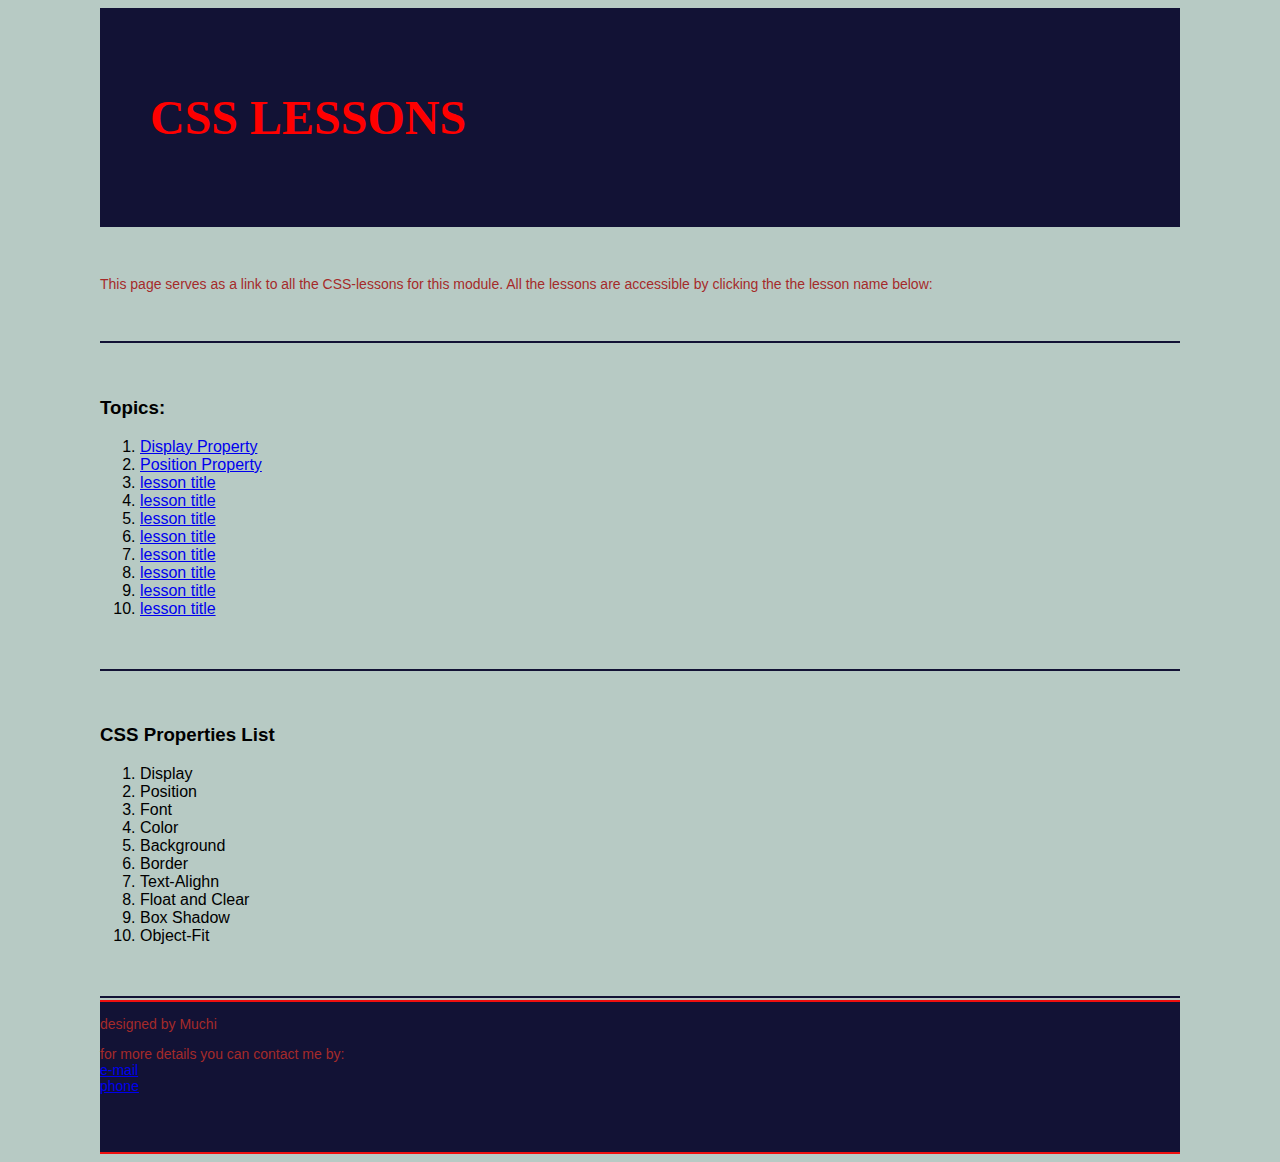
<file: 307-html-and-css/307.2-css/lesson-demos/index.html>
<!DOCTYPE html>
<html lang="en">
<head>
    <meta charset="UTF-8">
    <meta http-equiv="X-UA-Compatible" content="IE=edge">
    <meta name="viewport" content="width=device-width, initial-scale=1.0">
    <title>css lesson</title>
    <link rel="stylesheet" href="index-styles.css">
</head>
<body>

    <header>
        <h1>
            CSS LESSONS
        </h1>
    </header>

    <section>
        <p>
            This page serves as a link to all the CSS-lessons for this module. All the lessons are accessible by clicking the the lesson name below:
        </p>
    </section>

    <section>
        <h3>
            Topics:
        </h3>

       <ol>
        <li><a href="./files/display.html">Display Property</a></li>
        <li><a href="./files/position.html">Position Property</a></li>
        <li><a href="#">lesson title</a></li>
        <li><a href="#">lesson title</a></li>
        <li><a href="#">lesson title</a></li>
        <li><a href="#">lesson title</a></li>
        <li><a href="#">lesson title</a></li>
        <li><a href="#">lesson title</a></li>
        <li><a href="#">lesson title</a></li>
        <li><a href="#">lesson title</a></li>
       </ol>       

    </section>

    <section>
        <h3>CSS Properties List</h3>
        <div>
            <ol>
                <li>Display</li>
                <li>Position</li>
                <li>Font</li>
                <li>Color</li>
                <li>Background</li>
                <li>Border</li>
                <li>Text-Alighn</li>
                <li>Float and Clear</li>
                <li>Box Shadow</li>
                <li>Object-Fit</li>
            </ol>
        </div>
    </section>

    <footer>
        <p>
            designed by Muchi
            <p>
                for more details you can contact me by: <br>
                <a href="mailto:muchigora@gmail.com">e-mail</a><br>
                <a href="tel:+13176899643">phone</a>

            </p>
            <br>
            
            
        </p>    
    </footer>


    
    
</body>
</html>
</file>
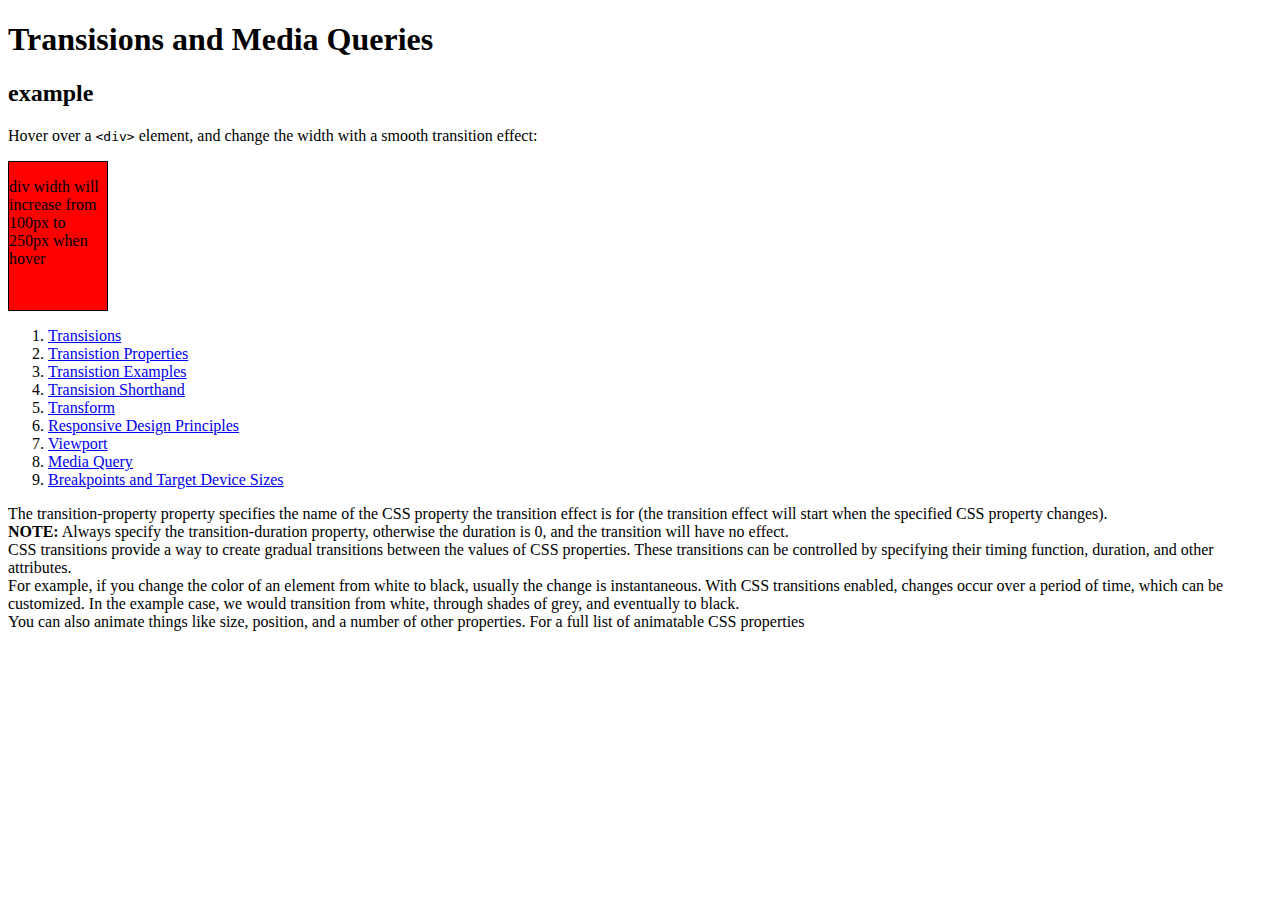
<file: 307-html-and-css/lessons-demo/307.5-transitions-and-media-query/index.html>
<!DOCTYPE html>
<html lang="en">
<head>
    <meta charset="UTF-8">
    <meta http-equiv="X-UA-Compatible" content="IE=edge">
    <meta name="viewport" content="width=device-width, initial-scale=1.0">
    <title>Transisions & Media Queries</title>

    <style>
        * {
            box-sizing: border-box;
            }
            
         .div-with-transition{
            width: 100px;
            height: 150px;
            border: 1px solid black;
            background-color: red;
        }
        .div-with-transition:hover{
            width: 250px;
            font-size: 25px;
            color: white;
        }

    </style>

</head>
<body>

    <header>
        <h1>Transisions and Media Queries</h1>
    </header>

    <div>
        <h2>example</h2>
        <p>
            Hover over a <code>&lt;div&gt;</code> element, and change the width with a smooth transition effect:
        </p>

        <div class="div-with-transition">
            <p>div width will increase from 100px to 250px when hover</p>
        </div>

        <p>
            
        </p>
    </div>

    <div>
        <ol>
            <li><a href="./files/transisions.html">Transisions</a></li>
            <li><a href="./files/properties.html">Transistion Properties</a></li>
            <li><a href="./files/examples.html">Transistion Examples</a></li>
            <li><a href="./files/shorthand.html">Transision Shorthand</a></li>
            <li><a href="./files/transform.html">Transform</a></li>
            <li><a href="./files/responsive-design.html">Responsive Design Principles</a></li>
            <li><a href="./files/viewport.html">Viewport</a></li>
            <li><a href="./files/media-query.html">Media Query</a></li>
            <li><a href="./files/device-sizes.html">Breakpoints and Target Device Sizes</a></li>
        </ol>
    </div>

    <div>
        <p> The transition-property property specifies the name of the CSS          property the transition effect is for (the transition effect will start when the specified CSS property changes).<br>
            <strong>NOTE:</strong> Always specify the transition-duration property, otherwise the duration is 0, and the transition will have no effect.<br>
            CSS transitions provide a way to create gradual transitions between the values of CSS properties. These transitions can be controlled by specifying their timing function, duration, and other attributes. <br>
            For example, if you change the color of an element from white to black, usually the change is instantaneous. With CSS transitions enabled, changes occur over a period of time, which can be customized. In the example case, we would transition from white, through shades of grey, and eventually to black. <br>
            You can also animate things like size, position, and a number of other properties. For a full list of animatable CSS properties
        </p>
    </div>
    
</body>
</html>
</file>
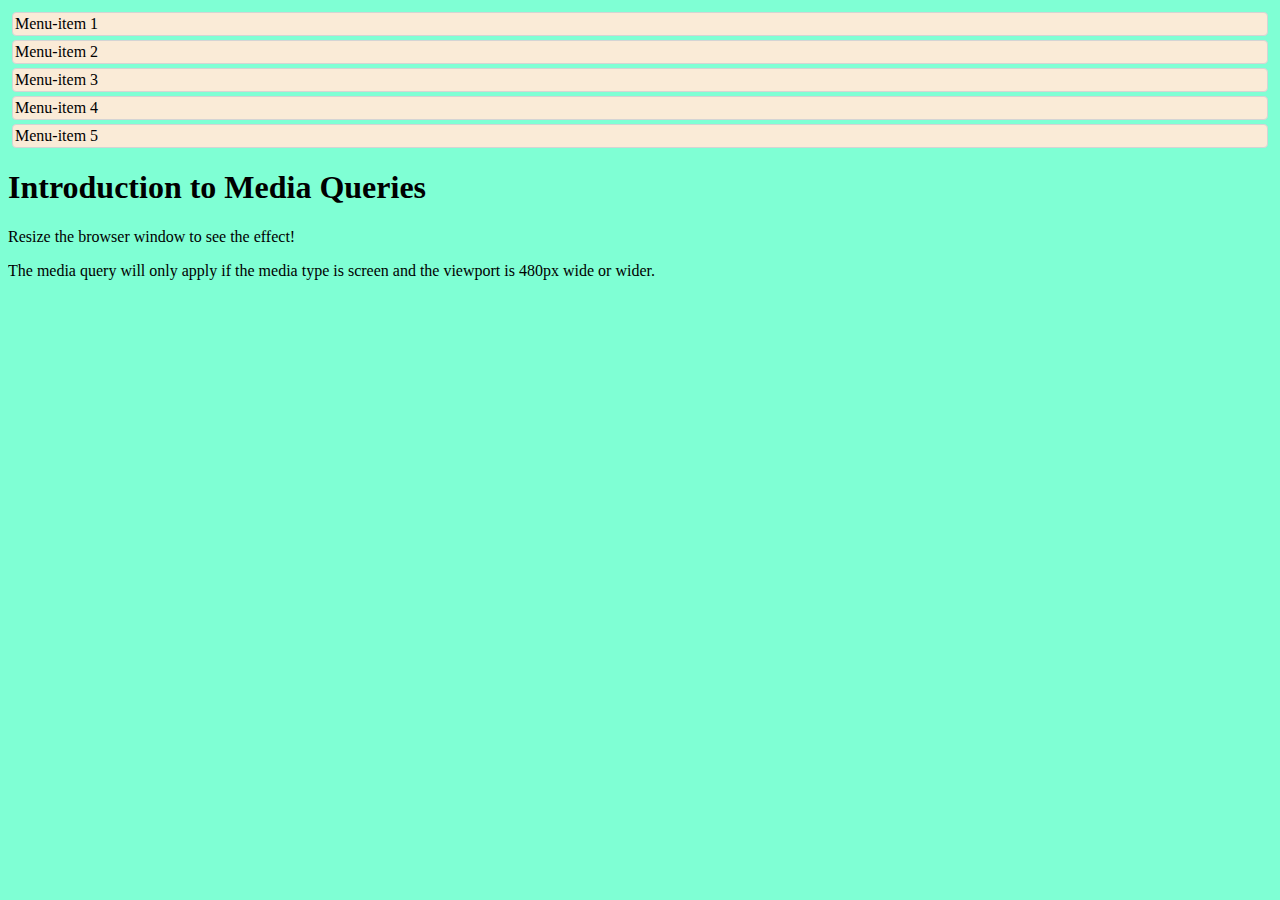
<file: 307-html-and-css/lessons-demo/307.5-transitions-and-media-query/files/media-queries/index.html>
<!DOCTYPE html>
<html lang="en">
<head>
    <meta charset="UTF-8">
    <meta http-equiv="X-UA-Compatible" content="IE=edge">
    <meta name="viewport" content="width=device-width, initial-scale=1.0">
    <title>Media Queries</title>

    <style>
        
        .wrapper {
            overflow: auto;
        }
        body {
            background-color: black;
                color: white;            
        }
        #leftsidebar{
            float: none;
            width: auto;
        }

        #menulist {
            margin: 0;
            padding: 0;
            color: black;
        }
        .menuitem{
            background-color: #CDF0F6;
            border: 1px solid #d4d4d4;
            border-radius: 4px;
            list-style-type: none;
            margin: 4px;
            padding: 2px;

        }

       @media screen and (min-width:480px){
            body {
                background-color: aquamarine;
                color: black;  
            } 
            .menuitem{
                background-color: antiquewhite;
            }       
       }
    </style>
</head>
<body>
    <div id="main">
        <!--Nav Bar-->
        <div class="wrapper">
            <div id="leftsidebar">
            <ul id="menulist">
                <li class="menuitem">Menu-item 1</li>
                <li class="menuitem">Menu-item 2</li>
                <li class="menuitem">Menu-item 3</li>
                <li class="menuitem">Menu-item 4</li>
                <li class="menuitem">Menu-item 5</li>
            </ul>
            </div>


            <!---->
        <h1>Introduction to Media Queries</h1>

        <p>
            Resize the browser window to see the effect!
        </p>
        
        <p>
            The media query will only apply if the media type is screen and the viewport is 480px wide or wider.
        </p>
    
    </div>
</body>
</html>
</file>
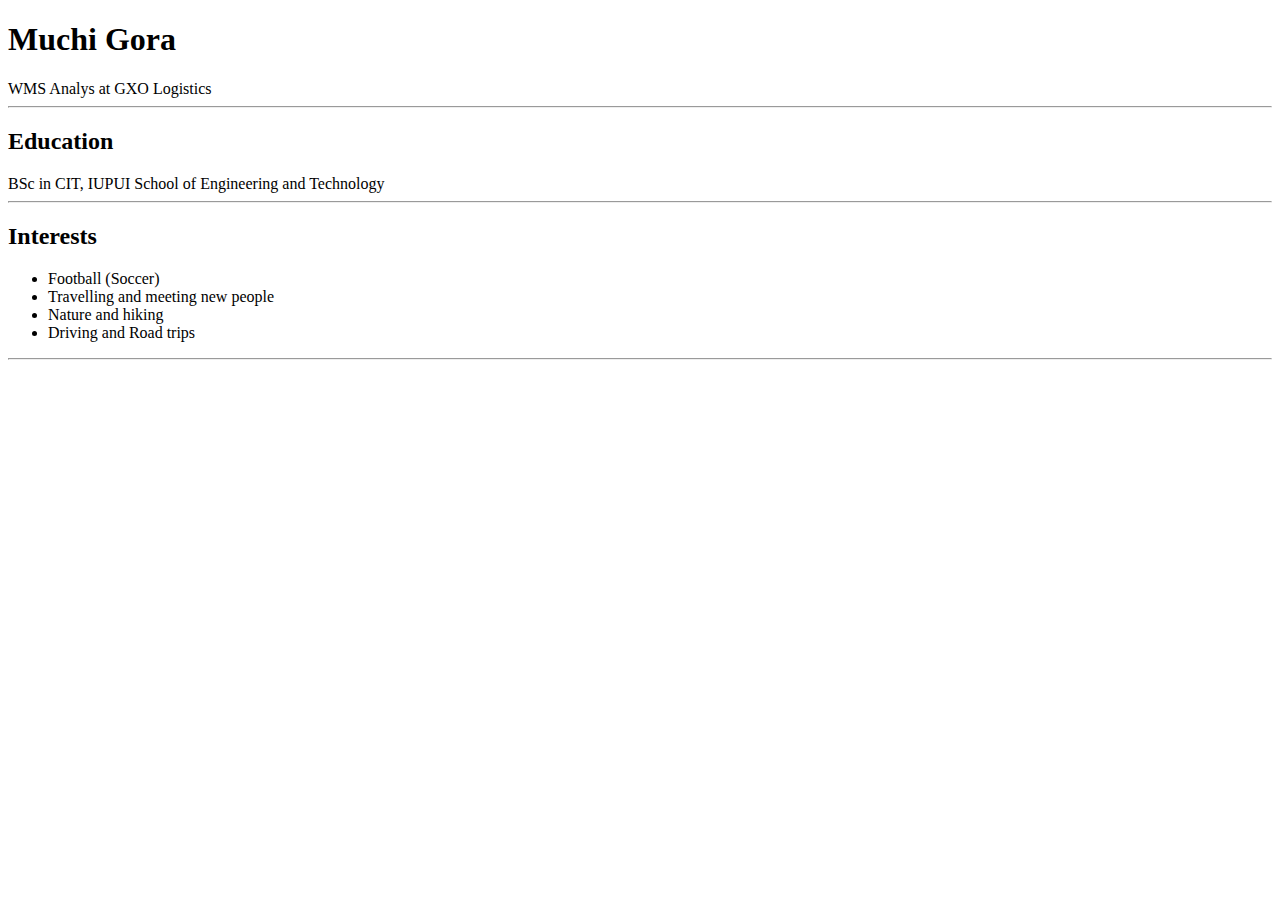
<file: 307-html-and-css/PA/resume.html>
<!DOCTYPE html>
<html lang="en">
<head>
    <meta charset="UTF-8">
    <meta http-equiv="X-UA-Compatible" content="IE=edge">
    <meta name="viewport" content="width=device-width, initial-scale=1.0">
    <title>RESUME</title>
</head>
<body>
    <h1>Muchi Gora</h1>
    WMS Analys at GXO Logistics
    <hr>

    <h2>Education</h2>
    BSc in CIT, IUPUI School of Engineering and Technology

    <hr>
    
    <h2>Interests</h2>
    <ul>
        <li>Football (Soccer)</li>
        <li>Travelling and meeting new people</li>
        <li>Nature and hiking</li>
        <li>Driving and Road trips</li>        
    </ul>

    <hr>

    
    
</body>
</html>
</file>
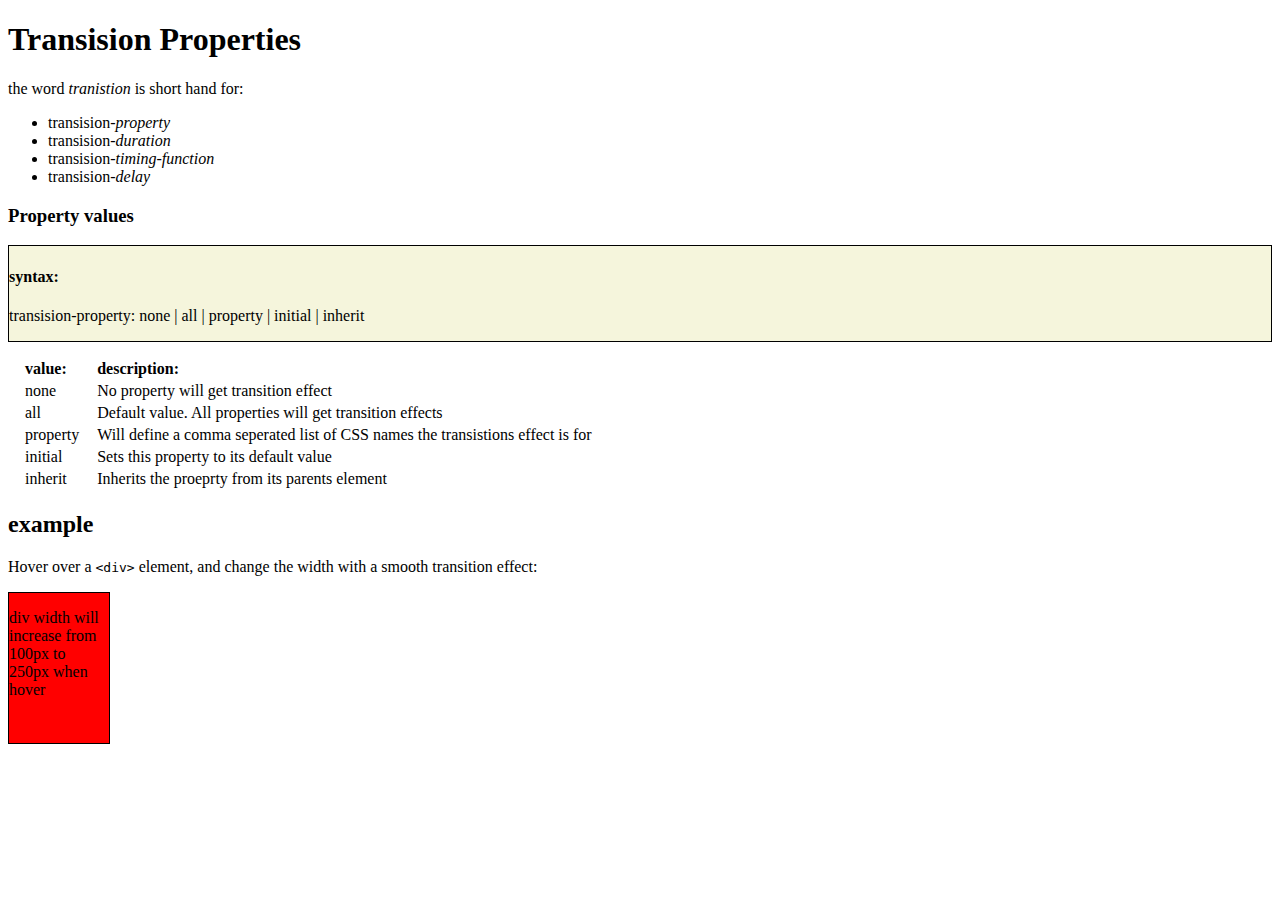
<file: 307-html-and-css/lessons-demo/307.5-transitions-and-media-query/files/properties.html>
<!DOCTYPE html>
<html lang="en">
<head>
    <meta charset="UTF-8">
    <meta http-equiv="X-UA-Compatible" content="IE=edge">
    <meta name="viewport" content="width=device-width, initial-scale=1.0">
    <title>Transision Properties</title>

    <style>
        table {
            margin-top: 15px;
            border: 1 px solid black;
            text-align: left;
        }
        th, td {
            padding-left: 15px;            
        }

        .div-with-transition{
            width: 100px;
            height: 150px;
            border: 1px solid black;
            background-color: red;
        }
        .div-with-transition:hover{
            width: 250px;
            font-size: 25px;
            color: white;
        }



    </style>
</head>
<body>
    
    <header>
        <h1>
            Transision Properties
        </h1>
    </header>

    <div>
        <p>the word <em>tranistion</em> is short hand for:</p>
        <ul>
            <li>transision-<em>property</em></li>
            <li>transision-<em>duration</em></li>
            <li>transision-<em>timing-function</em></li>
            <li>transision-<em>delay</em></li>
        </ul>
    </div>

    <div>
        <h3>Property values</h3>
        <div style="border: 1px solid; background-color: beige;">
            <h4>syntax:</h4>
            <p>transision-property: none | all | property | initial | inherit</p>
        </div>
        
        <table>
            <tr>
                <th>
                    value:
                </th>
                <th>
                    description:
                </th>
            </tr>
            <tr>
                <td>none</td>
                <td>No property will get transition effect</td>
            </tr>
            <tr>
                <td>all</td>
                <td>Default value. All properties will get transition effects</td>
            </tr>
            <tr>
                <td>property</td>
                <td>Will define a comma seperated list of CSS names the transistions effect is for</td>
            </tr>
            <tr>
                <td>initial</td>
                <td>Sets this property to its default value</td>
            </tr>
            <tr>
                <td>inherit</td>
                <td>Inherits the proeprty from its parents  element</td>
            </tr>

        </table>
    </div>

    <div>
        <h2>example</h2>
        <p>
            Hover over a <code>&lt;div&gt;</code> element, and change the width with a smooth transition effect:
        </p>

        <div class="div-with-transition">
            <p>div width will increase from 100px to 250px when hover</p>
        </div>

        <p>
            
        </p>
    </div>


</body>
</html>
</file>
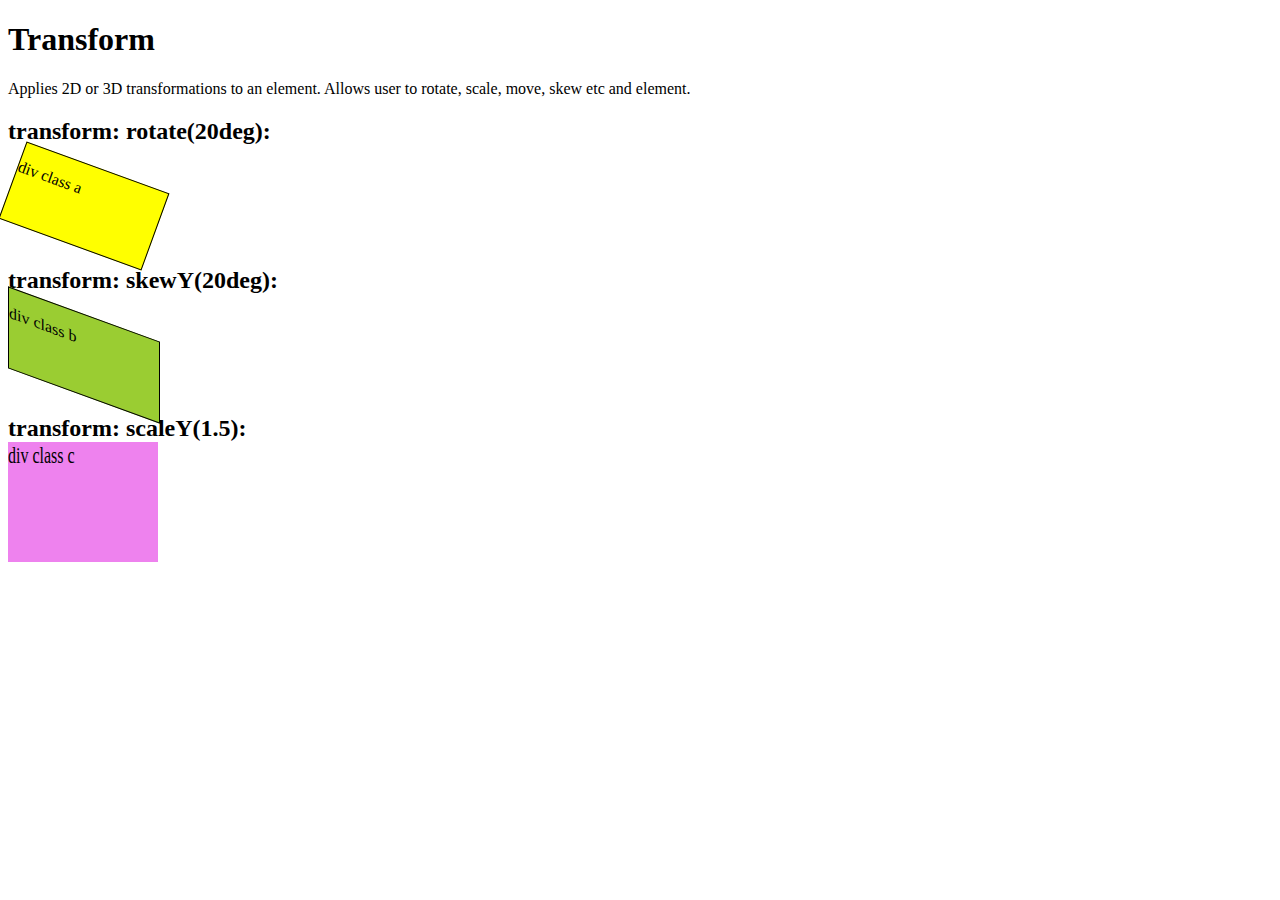
<file: 307-html-and-css/lessons-demo/307.5-transitions-and-media-query/files/transform.html>
<!DOCTYPE html>
<html lang="en">
<head>
    <meta charset="UTF-8">
    <meta http-equiv="X-UA-Compatible" content="IE=edge">
    <meta name="viewport" content="width=device-width, initial-scale=1.0">
    <title>Transform</title>

    <style>
        div.a{
            width: 150px;
            height: 80px;
            border: 1px solid black;
            background-color: yellow;
            -ms-transform: rotate(20deg);
            transform: rotate(20deg);
        }

        .b{
            width: 150px;
            height: 80px;
            background-color: yellowgreen;
            border: 1px solid black;
            transform: skewY(20deg);
        }

        .c{
            width: 150px;
            height: 80px;
            background-color: violet;
            transform: scaleY(1.5);
        }

    </style>
</head>
<body>
    <header>
        <h1>
            Transform
        </h1>
    </header>
    <main>
        <p>
            Applies 2D or 3D transformations to an element. Allows user to rotate, scale, move, skew etc and element.
        </p>

        <div>
            <h2>transform: rotate(20deg):</h2>
            <div class="a">
                <p>
                    div class a
                </p>
            </div>

            <h2>transform: skewY(20deg):</h2>
            <div class="b">
                <p>
                    div class b
                </p>
            </div>

            <h2>transform: scaleY(1.5):</h2>
            <div class="c">
                <p>
                    div class c
                </p>
            </div>    
        </div>
    </main>
    
</body>
</html>
</file>
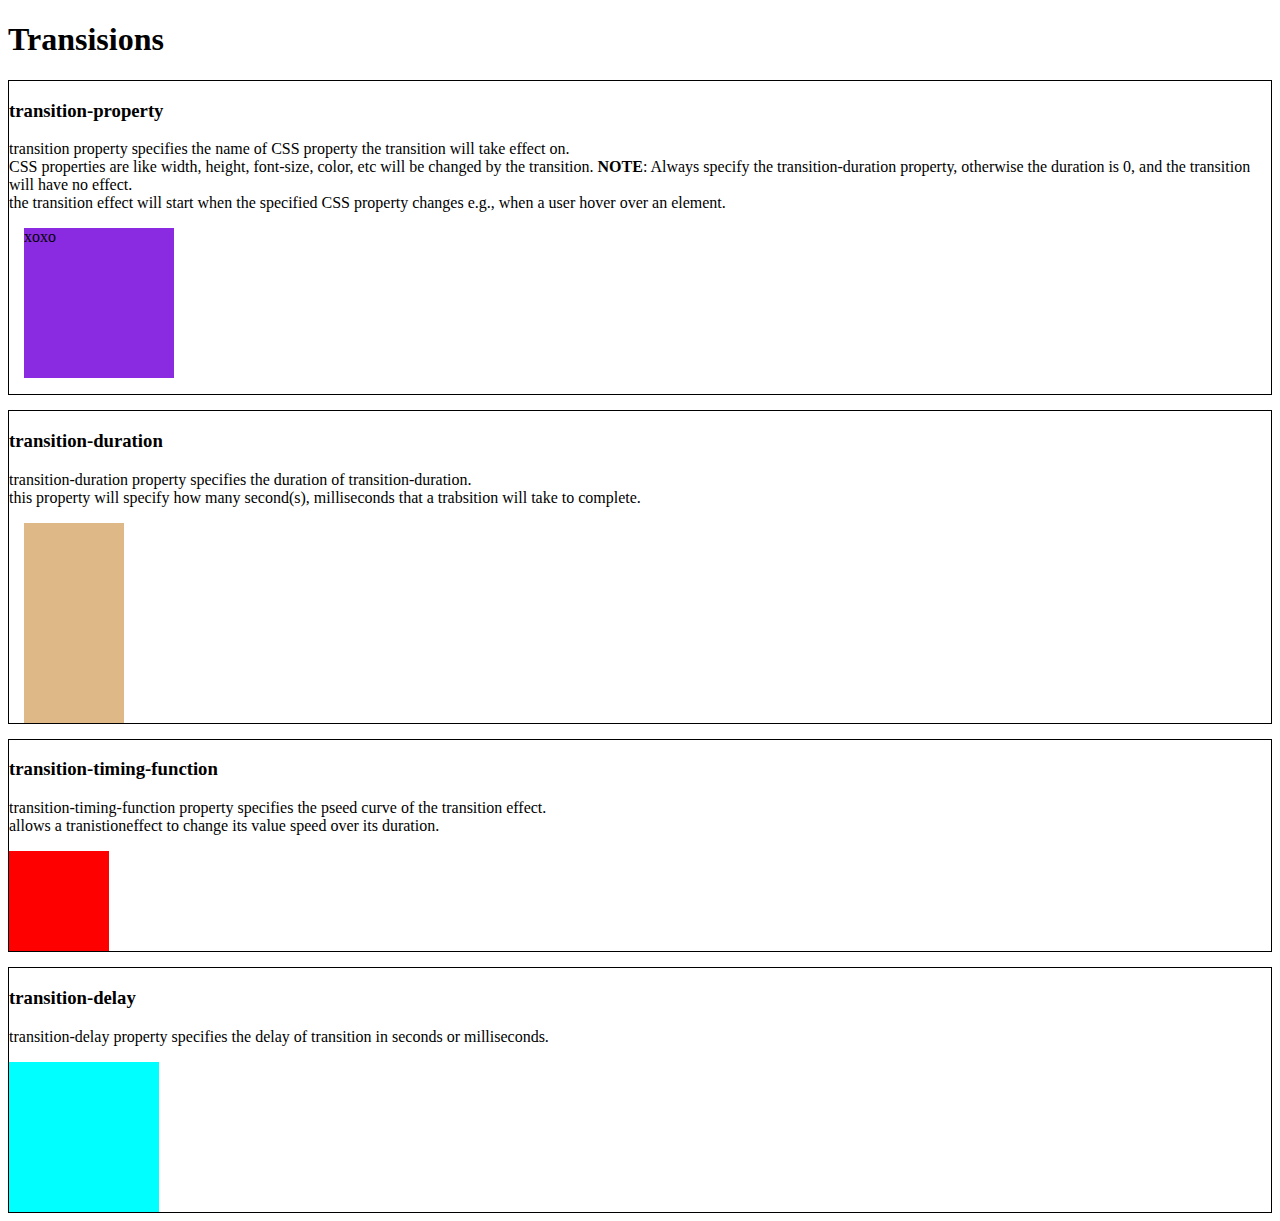
<file: 307-html-and-css/lessons-demo/307.5-transitions-and-media-query/files/transisions.html>
<!DOCTYPE html>
<html lang="en">
<head>
    <meta charset="UTF-8">
    <meta http-equiv="X-UA-Compatible" content="IE=edge">
    <meta name="viewport" content="width=device-width, initial-scale=1.0">
    <title>transitions</title>
<!---->
    <style>
        .parent-div{
            border: 1px solid black;
            margin-top: 15px;
        }


        .use-transition-property{
            width: 150px;
            height: 150px;
            background-color: blueviolet;
            margin-left: 15px;
            transition-property: width height;
        }
        .use-transition-property:hover{
            width: 300px;
            height: 100px;
        }

        .use-transition-duration{
            width: 100px;
            height: 200px;
            background-color: burlywood;
            margin-left: 15px;
            transition-property: width height;
            transition-duration: 2s;
        }
        .use-transition-duration:hover{
            width: 400px;
            height: 100px;
        }
        .use-transition-timing-function{
            width: 100px;
            height: 100px;
            background-color: red;
            transition: width 2s;
            transition-timing-function: ease-in;
        }
        .use-transition-timing-function:hover{
            width: 400px;
        }

        .use-transition-delay{
            width: 150px;
            height: 150px;
            background-color:aqua;
            transition-property: width;
            transition-duration: 3s;
            transition-timing-function: ease-in;
            transition-delay: 2s;
        }
        .use-transition-delay:hover{
            width: 450px;
        }



    </style>
</head>
<body>

    <header>
        <h1>
            Transisions
        </h1>
    </header>
<!---->
    <div class="parent-div">
        <h3>transition-property</h3>
        <p>
            transition property specifies the name of CSS property the transition will take effect on. <br>
            CSS properties are like width, height, font-size, color, etc will be changed by the transition.
            <strong>NOTE</strong>: Always specify the transition-duration property, otherwise the duration is 0, and the transition will have no effect. <br>
            the transition effect will start when the specified CSS property changes e.g., when a user hover over an element.

            <div class="use-transition-property">
                <p>xoxo</p>

            </div>
        </p>
    </div>
 
 <!---->   
    <div class="parent-div">
        <h3>transition-duration</h3>
        <p>
            transition-duration property specifies the duration of transition-duration. <br>
            this property will specify how many second(s), milliseconds that a trabsition will take to complete.
        </p>
        <div class="use-transition-duration"></div>
    </div>
    
<!---->
    <div class="parent-div">
        <h3>transition-timing-function</h3>
        <p>
            transition-timing-function property specifies the pseed curve of the transition effect. <br>
            allows a tranistioneffect to change its value speed over its duration.
        </p>
        <div class="use-transition-timing-function"></div>
    </div>
    
<!---->
    <div class="parent-div">
        <h3>transition-delay</h3>
        <p>
            transition-delay property specifies the delay of transition in seconds or milliseconds. <br>            
        </p>

        <div class="use-transition-delay"></div>
    </div>
    
</body>
</html>
</file>
<file: 307-html-and-css/307.2-css/lesson-demos/index-styles.css>
body{
    background-color: rgb(183, 202, 196);
    font-family: Verdana, Geneva, Tahoma, sans-serif;
    margin-left: 100px;
    margin-right: 100px;
}

header{
    color: red;
    font-family: 'Times New Roman', Times, serif;
    font-size: 150%;
    font-weight: bold;
    background-color:rgb(18, 18, 53);
    /* height: 100px; */
    padding: 50px;
}
section{
    padding-top: 35px;
    padding-bottom: 35px;
    border-bottom: 2px solid rgb(18, 18, 53);
    
}

p{
    color:brown;
    font-size: 14px;
}

footer{
    background-color: rgb(18, 18, 53);
    margin-top: 2px;
    border-top: 2px solid rgb(238, 15, 15);
    border-bottom: 2px solid rgb(238, 15, 15);
    height: 150px;
}
footer+p{
    color: white;
}
</file>
